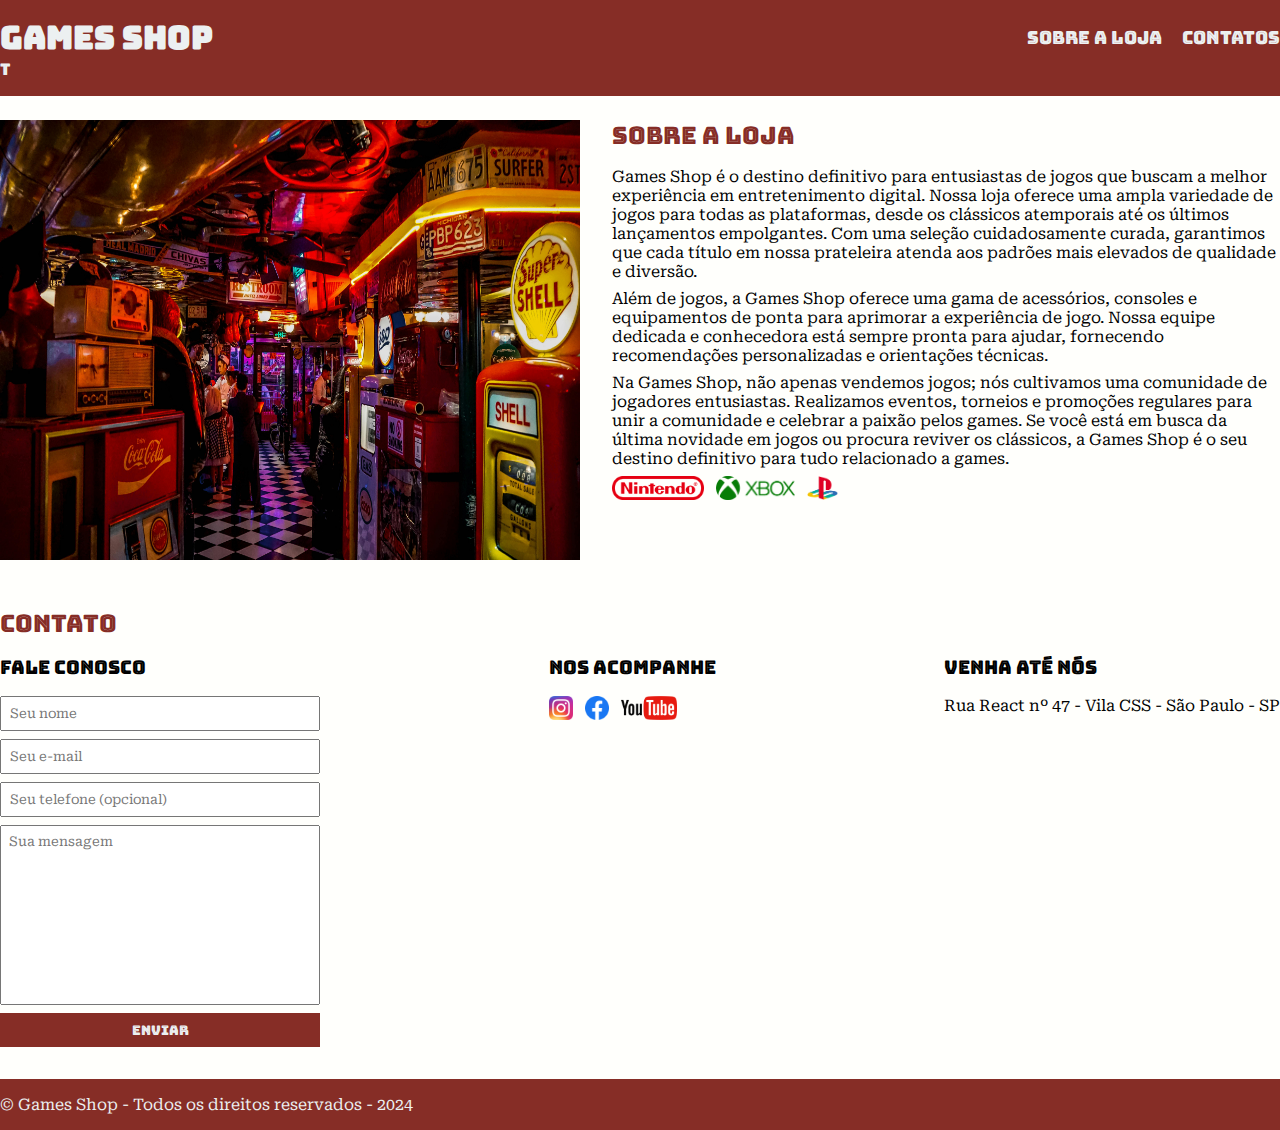
<file: index.html>
<!DOCTYPE html>
<html lang="pt-br">
  <head>
    <meta charset="UTF-8" />
    <meta name="viewport" content="width=device-width, initial-scale=1.0" />
    <title>Games Shop - sua loja de games</title>
    <link rel="stylesheet" href="./main.css" />
    <link rel="preconnect" href="https://fonts.googleapis.com" />
    <link rel="preconnect" href="https://fonts.gstatic.com" crossorigin />
    <link
      href="https://fonts.googleapis.com/css2?family=Bungee+Inline&family=Roboto+Serif:ital,opsz,wght@0,8..144,100..900;1,8..144,100..900&display=swap"
      rel="stylesheet"
    />
  </head>
  <body>
    <header>
      <div class="container">
        <h1>Games Shop</h1>
        <nav>
          <ul>
            <li>
              <a href="#about">Sobre a loja</a>
            </li>
            <li>
              <a href="#contact">Contatos</a>
            </li>
          </ul>
        </nav>
      </div>t
    </header>
    <main>
        <section id="about">
          <div class="container">
            <img
              class="store-front"
              src="./image/Loja2.jpg"
              alt="Fachada da loja Games Shop"
            />
            <div>
              <h2>Sobre a loja</h2>
              <p>
                Games Shop é o destino definitivo para entusiastas de jogos que buscam a melhor experiência em entretenimento digital.
                Nossa loja oferece uma ampla variedade de jogos para todas as plataformas, desde os clássicos atemporais até os últimos lançamentos empolgantes. 
                Com uma seleção cuidadosamente curada, garantimos que cada título em nossa prateleira atenda aos padrões mais elevados de qualidade e diversão.
              </p>
              <p>
                Além de jogos, a Games Shop oferece uma gama de acessórios, consoles e equipamentos de ponta para aprimorar a experiência de jogo.
                 Nossa equipe dedicada e conhecedora está sempre pronta para ajudar, fornecendo recomendações personalizadas e orientações técnicas.
              </p>
              <p>
                Na Games Shop, não apenas vendemos jogos; nós cultivamos uma comunidade de jogadores entusiastas. 
                Realizamos eventos, torneios e promoções regulares para unir a comunidade e celebrar a paixão pelos games. 
                Se você está em busca da última novidade em jogos ou procura reviver os clássicos, a Games Shop é o seu destino definitivo para tudo relacionado a games.
              </p>
              <ul class="brands-list">
                <li>
                  <img src="/image/nintendo.png" alt="Nintendo" />
                </li>
                <li>
                    <img src="/image/xbox.png" alt="Xbox" />
                </li>
                <li>
                    <img src="/image/playstation.png" alt="Playstation" />
                </li>
              </ul>
            </div>
          </div>
        </section>
        <section id="contact">
            <div class="container">
                <h2>Contato</h2>
                <div class="contact-methods">
                    <div>
                        <h3>Fale conosco</h3> 
                        <form>
                            <input type="text" placeholder="Seu nome" required/>
                            <input type="email" placeholder="Seu e-mail" required/>
                            <input type="tel" placeholder="Seu telefone (opcional)" />
                            <textarea placeholder="Sua mensagem" required></textarea>
                            <button type="submit">Enviar</button>
                        </form>
                    </div>
                    <div>
                        <h3>Nos acompanhe</h3> 
                        <ul class="social-links">
                            <li>
                                <a href="#" title="Siga-nos no Instagram">
                                    <img src="./image/instagram.png" alt="Logo do Instagram" />
                                </a>
                            </li>
                            <li>
                                <a href="#" title="Siga-nos no Facebok">
                                    <img src="./image/facebook.png" alt="Logo do Facebok" />
                                </a>
                            </li>
                            <li>
                                <a href="#" title="Visite nosso canal no Youtube">
                                    <img src="./image/youtube.png" alt="Logo do Youtube" />
                                </a>
                            </li>
                        </ul>
                    </div>
                    <div>
                        <h3>Venha até nós</h3> 
                        <p>
                            Rua React nº 47 - Vila CSS - São Paulo - SP
                        </p>
                    </div>
                </div>
            </div>
        </section>
    </main>
    <footer>
        <div class="container">
            <p>
                &copy; Games Shop - Todos os direitos reservados - 2024
            </p>
        </div>
    </footer>
  </body>
</html>
</file>
<file: main.css>
:root {
    --color-primary: #862d26;
    --black: #001011;
    --white: #fffffc;
}

*{
    margin: 0;
    padding: 0;
    box-sizing: border-box;
}

body {
    background-color: var(--white);
    min-height: 100vh;
    display: flex;
    flex-direction: column;
}

main {
    flex: 1;
}

header,
section h2,
section h3,
form button {
    font-family: "Bungee Inline", sans-serif;
    font-weight: normal;
}

body,input,textarea {
    font-family:"Roboto Serif", serif;
}

header {
padding: 16px 0;
background-color: var(--color-primary);
color: #ecf0f1;
}

header nav li {
    display: inline;
    margin-left: 16px;
    font-size: 18px;
}

header nav li a {
    color: #ecf0f1;
    text-decoration: none;
}

.container {
    max-width: 1280px;
    width: 100%;
    margin: 0 auto;
}
header .container,
section .container{
    display: flex;
    align-items: center;
    justify-content: space-between;
}

.brands-list img {
height: 24px;
}

.brands-list li {
    display: inline;
    margin-right: 8px;
}
section .container {
    align-items: flex-start;
}

section {
    padding: 24px 0;
}

section h2 {
margin-bottom: 16px;
color: var(--color-primary);
}

section h2 {
    color: var(--color-primary);
}
section p {
    margin-bottom: 8px;
    }
    .store-front{
        margin-right: 32px;
        height: 440px;
        width: 580px;
    }
.social-links img {
    height: 24px;

}
.social-links li{
display: inline;
margin-right: 8px;
}
.social-links li a {
    text-decoration: none;
}


#contact .container{
    display: block;
}
.contact-methods{
    display: flex;
    justify-content: space-between;
}
form input,
form textarea,
form button {
display: block;
width: 320px;
margin-bottom: 8px;
padding: 8px;
}
form textarea{
    resize: none;
    height: 180px;
}

section h3 {
    margin-bottom: 16px;
}

form button{
    background-color: var(--color-primary);
    color: #ecf0f1;
    border: none;
    cursor: pointer;
}

form button:hover {
    background-color: #314e9e;
}
input:focus, textarea:focus{
    outline-color: var(--color-primary)
}
footer{
    background-color: var(--color-primary);
    color: #ecf0f1;
    padding: 16px 0;
}
</file>
